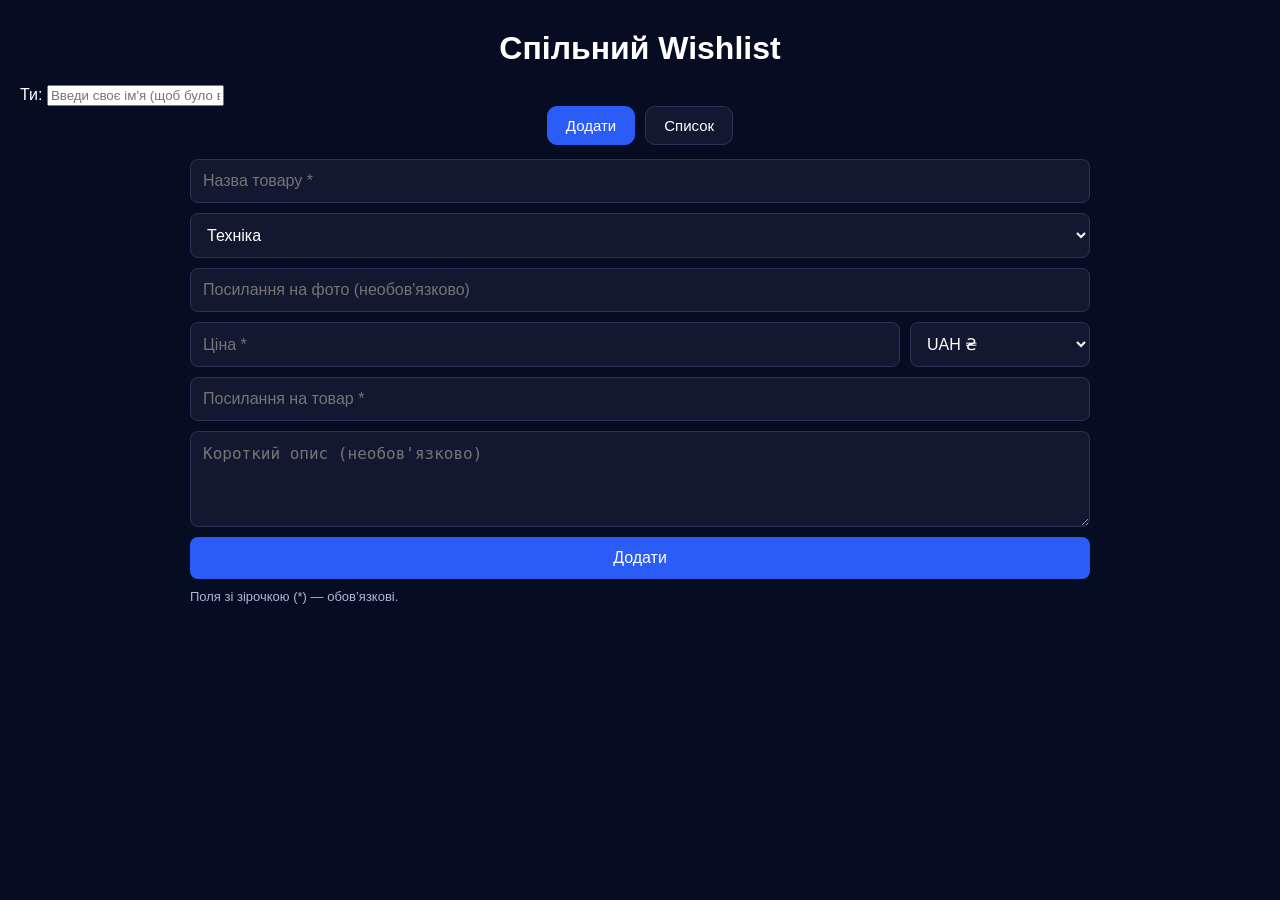
<file: html.html>
<!DOCTYPE html>
<html lang="uk">
<head>
  <meta charset="UTF-8" />
  <meta name="viewport" content="width=device-width, initial-scale=1.0" />
  <title>Спільний Wishlist</title>
  <link rel="stylesheet" href="style.css" />
</head>
<body>

  <h1>Спільний Wishlist</h1>

  <!-- user name -->
  <div class="user-box">
    <span class="user-label">Ти:</span>
    <input id="username" placeholder="Введи своє ім'я (щоб було видно хто додав)" autocomplete="nickname" />
  </div>

  <nav class="top-tabs">
    <button class="tab-btn active" data-tab="add">Додати</button>
    <button class="tab-btn" data-tab="list">Список</button>
  </nav>

  <div id="toast" class="toast" aria-live="polite"></div>

  <!-- TAB: ADD -->
  <section id="addSection" class="tab-section active">
    <div class="add-form">
      <input id="name" placeholder="Назва товару *" />

      <select id="category">
        <option value="техніка">Техніка</option>
        <option value="одяг">Одяг</option>
        <option value="аксесуари">Аксесуари</option>
        <option value="інше">Інше</option>
      </select>

      <input id="imageUrl" placeholder="Посилання на фото (необов'язково)" />

      <div class="price-row">
        <input id="price" placeholder="Ціна *" inputmode="decimal" />
        <select id="currency" aria-label="Валюта">
          <option value="UAH">UAH ₴</option>
          <option value="USD">USD $</option>
          <option value="EUR">EUR €</option>
        </select>
      </div>

      <input id="productUrl" placeholder="Посилання на товар *" />

      <textarea id="description" placeholder="Короткий опис (необов'язково)"></textarea>

      <button id="addBtn">Додати</button>

      <p class="hint">Поля зі зірочкою (*) — обов’язкові.</p>
    </div>
  </section>

  <!-- TAB: LIST -->
  <section id="listSection" class="tab-section">
    <div class="list-header">
      <div class="list-title">Список товарів</div>
      <div class="list-sub" id="itemsCount"></div>
    </div>

    <!-- filters -->
    <div class="filters">
      <input id="searchInput" placeholder="Пошук по назві..." />
      
      <select id="filterCategory">
        <option value="">Всі категорії</option>
        <option value="техніка">Техніка</option>
        <option value="одяг">Одяг</option>
        <option value="аксесуари">Аксесуари</option>
        <option value="інше">Інше</option>
      </select>

      <select id="filterStatus">
        <option value="">Всі статуси</option>
        <option value="Хочу">Хочу</option>
        <option value="Куплено">Куплено</option>
        <option value="Передумав">Передумав</option>
      </select>

      <input id="minPrice" placeholder="Ціна від" inputmode="decimal" />
      <input id="maxPrice" placeholder="Ціна до" inputmode="decimal" />

      <button id="resetFiltersBtn" type="button">Скинути</button>
    </div>

    <div id="list"></div>
  </section>

  <script src="script.js"></script>
</body>
</html>
</file>
<file: style.css>
body {
  background: #060d23;
  color: white;
  font-family: Arial, sans-serif;
  margin: 0;
  padding: 20px;
}

h1 {
  text-align: center;
  margin: 10px 0 18px;
}

/* Auth bar */
.auth-bar{
  max-width: 900px;
  margin: 0 auto 12px;
  display:flex;
  align-items:center;
  justify-content: space-between;
  gap: 10px;
  padding: 10px 12px;
  background: rgba(17, 24, 47, 0.6);
  border: 1px solid rgba(43, 51, 87, 0.8);
  border-radius: 12px;
}

.auth-left{
  display:flex;
  gap: 8px;
  align-items:center;
  min-width: 0;
}

.auth-label{
  color:#aeb6d8;
  font-size: 14px;
  white-space: nowrap;
}

.auth-status{
  color:#d7dcf0;
  font-size: 14px;
  overflow: hidden;
  text-overflow: ellipsis;
  white-space: nowrap;
  max-width: 520px;
}

.auth-right{
  display:flex;
  gap: 8px;
  align-items:center;
}

.auth-btn{
  padding: 9px 12px;
  border-radius: 10px;
  border: 1px solid #2b3357;
  background: #2c5cf6;
  color: white;
  cursor: pointer;
  font-size: 14px;
}

.auth-btn:hover{ background:#1f44bb; }
.auth-btn.secondary{ background:#151e3b; }
.auth-btn.secondary:hover{ background:#1d2649; }

/* Tabs */
.top-tabs {
  max-width: 900px;
  margin: 0 auto 14px;
  display: flex;
  gap: 10px;
  justify-content: center;
}

.tab-btn {
  padding: 10px 18px;
  border-radius: 10px;
  border: 1px solid #2b3357;
  background: #11182f;
  color: white;
  cursor: pointer;
  font-size: 15px;
  transition: 0.15s;
}

.tab-btn:hover {
  transform: translateY(-1px);
  background: #151e3b;
}

.tab-btn.active {
  background: #2c5cf6;
  border-color: #2c5cf6;
}

.tab-section { display: none; }
.tab-section.active { display: block; }

.add-form {
  max-width: 900px;
  margin: auto;
  display: grid;
  gap: 10px;
}

.add-form input,
.add-form select,
.add-form textarea {
  padding: 12px;
  background: #11182f;
  border: 1px solid #2b3357;
  border-radius: 8px;
  color: white;
  font-size: 16px;
}

.add-form textarea {
  height: 70px;
  resize: vertical;
}

.add-form button {
  padding: 12px;
  background: #2c5cf6;
  border: none;
  border-radius: 8px;
  color: white;
  font-size: 16px;
  cursor: pointer;
}

.add-form button:hover {
  background: #1f44bb;
}

.hint {
  margin: 0;
  font-size: 13px;
  color: #aeb6d8;
}

/* price row */
.price-row {
  display: grid;
  grid-template-columns: 1fr 180px;
  gap: 10px;
}

/* List header */
.list-header {
  max-width: 900px;
  margin: 0 auto 10px;
  display: flex;
  align-items: baseline;
  justify-content: space-between;
  gap: 10px;
}

.list-title {
  font-size: 18px;
  font-weight: 700;
}

.list-sub {
  font-size: 13px;
  color: #aeb6d8;
}

/* filters */
.filters {
  max-width: 900px;
  margin: 0 auto 12px;
  display: grid;
  grid-template-columns: 1.4fr 1fr 1fr 0.8fr 0.8fr auto;
  gap: 10px;
}

.filters input,
.filters select {
  padding: 10px 12px;
  background: #11182f;
  border: 1px solid #2b3357;
  border-radius: 10px;
  color: white;
  font-size: 14px;
}

#resetFiltersBtn {
  padding: 10px 12px;
  border-radius: 10px;
  border: 1px solid #2b3357;
  background: #151e3b;
  color: white;
  cursor: pointer;
}

#resetFiltersBtn:hover {
  background: #1d2649;
}

/* Items */
.item {
  max-width: 900px;
  margin: 16px auto;
  background: #0f162e;
  padding: 15px;
  border-radius: 12px;
  display: flex;
  gap: 15px;
  position: relative;
  border: 1px solid rgba(43, 51, 87, 0.55);
}

.status-box {
  position: absolute;
  right: 16px;
  bottom: 16px;
  display: flex;
  align-items: center;
  gap: 8px;
}

.status-box label {
  font-size: 13px;
  color: #aeb6d8;
}

.date-box {
  position: absolute;
  right: 36px;
  top: 16px;
  font-size: 13px;
  color: #aeb6d8;
  background: rgba(17, 24, 47, 0.7);
  padding: 4px 8px;
  border-radius: 8px;
}

.item img {
  width: 120px;
  height: 120px;
  object-fit: cover;
  border-radius: 10px;
  background: #11182f;
}

.item-info { flex: 1; min-width: 0; }

.item-info h3 {
  margin: 0 0 6px;
  font-size: 18px;
}

.item-info p {
  margin: 4px 0;
  color: #d7dcf0;
}

.item-info a {
  color: #9bb5ff;
  text-decoration: none;
}

.item-info a:hover { text-decoration: underline; }

.status-select {
  background: #1c2443;
  border: 1px solid #2b3357;
  color: white;
  padding: 6px;
  border-radius: 6px;
  margin-top: 6px;
}

.added-by {
  margin-top: 6px;
  color: #aeb6d8;
  font-size: 13px;
}

/* 3-dots menu */
.menu-btn {
  position: absolute;
  top: 10px;
  right: 12px;
  cursor: pointer;
  font-size: 22px;
  user-select: none;
  padding: 4px 8px;
  border-radius: 8px;
}

.menu-btn:hover { background: rgba(255,255,255,0.06); }

.menu {
  display: none;
  position: absolute;
  top: 40px;
  right: 12px;
  background: #141b33;
  border: 1px solid #2b3357;
  border-radius: 10px;
  padding: 6px 0;
  overflow: hidden;
  min-width: 140px;
  z-index: 10;
}

.menu button {
  width: 100%;
  padding: 10px 12px;
  background: none;
  border: none;
  color: white;
  cursor: pointer;
  text-align: left;
  font-size: 14px;
}

.menu button:hover { background: #1d2649; }

/* Toast */
.toast {
  max-width: 900px;
  margin: 0 auto 12px;
  display: none;
  padding: 10px 12px;
  border-radius: 10px;
  border: 1px solid rgba(43, 51, 87, 0.8);
  background: rgba(17, 24, 47, 0.9);
  color: white;
}

.toast.show { display: block; }

/* Mobile */
@media (max-width: 820px) {
  .filters { grid-template-columns: 1fr 1fr; }
  .price-row { grid-template-columns: 1fr; }
  .auth-bar{ flex-direction: column; align-items: stretch; }
  .auth-status{ max-width: 100%; }
  .auth-right{ justify-content: flex-end; }
}

@media (max-width: 600px) {
  body { padding: 14px; }

  .item { flex-direction: column; text-align: center; }
  .item img { margin: auto; }

  .menu {
    right: 50%;
    transform: translateX(50%);
  }

  .list-header { flex-direction: column; align-items: center; }
}

@media (max-width: 600px) {
  .status-box {
    position: static;
    margin-top: 10px;
    justify-content: center;
  }
}
</file>
